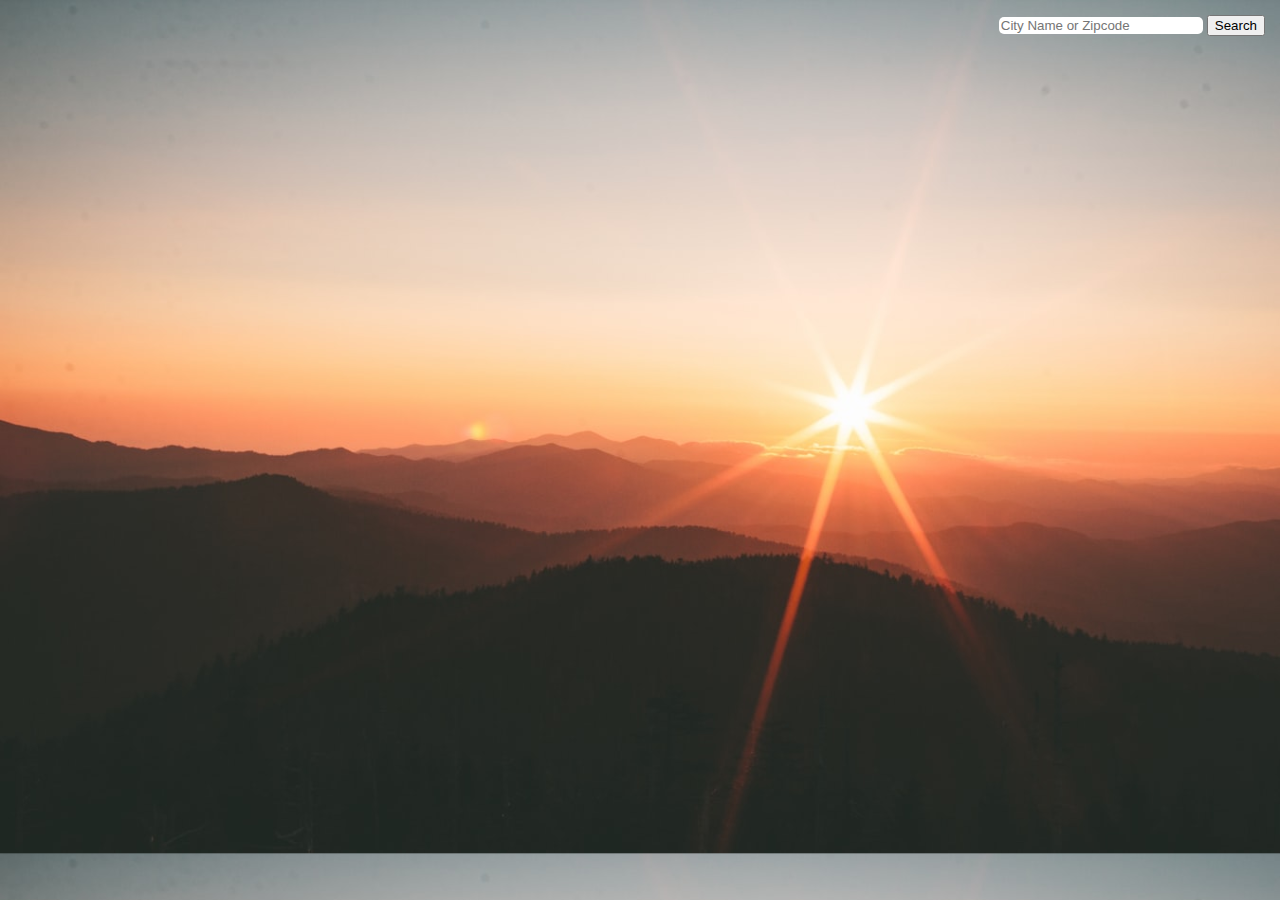
<file: WithJS/index.html>
<!DOCTYPE html>
<html lang="en">
<head>
    <meta charset="UTF-8">
    <meta name="viewport" content="width=device-width, initial-scale=1.0">
    <title>Weather</title>
    <link rel="stylesheet" href="style.css">
    
</head>
<body>
    <div id="searchContainer">
        <input type="text" placeholder="City Name or Zipcode" id="searchInput">
        <button class="searchControl" id="searchBtn">Search</button>
    </div>
    <div id="weatherContainer">
        <div id="weatherDescription">
            <h1 id="cityHeader"></h1>
            <div id="weatherMain">
                <div id="temperature"></div>
                <div id="weatherDescriptionHeader"></div>
                <div><img id="documentIconImg"></div>
            </div>
            <hr>
            <div id="windSpeed" class="bottomDetails"></div>
            <div id="humidity" class="bottomDetails"></div>
        </div>
    </div>
    <script src="script.js"></script>
</body>
</html>
</file>
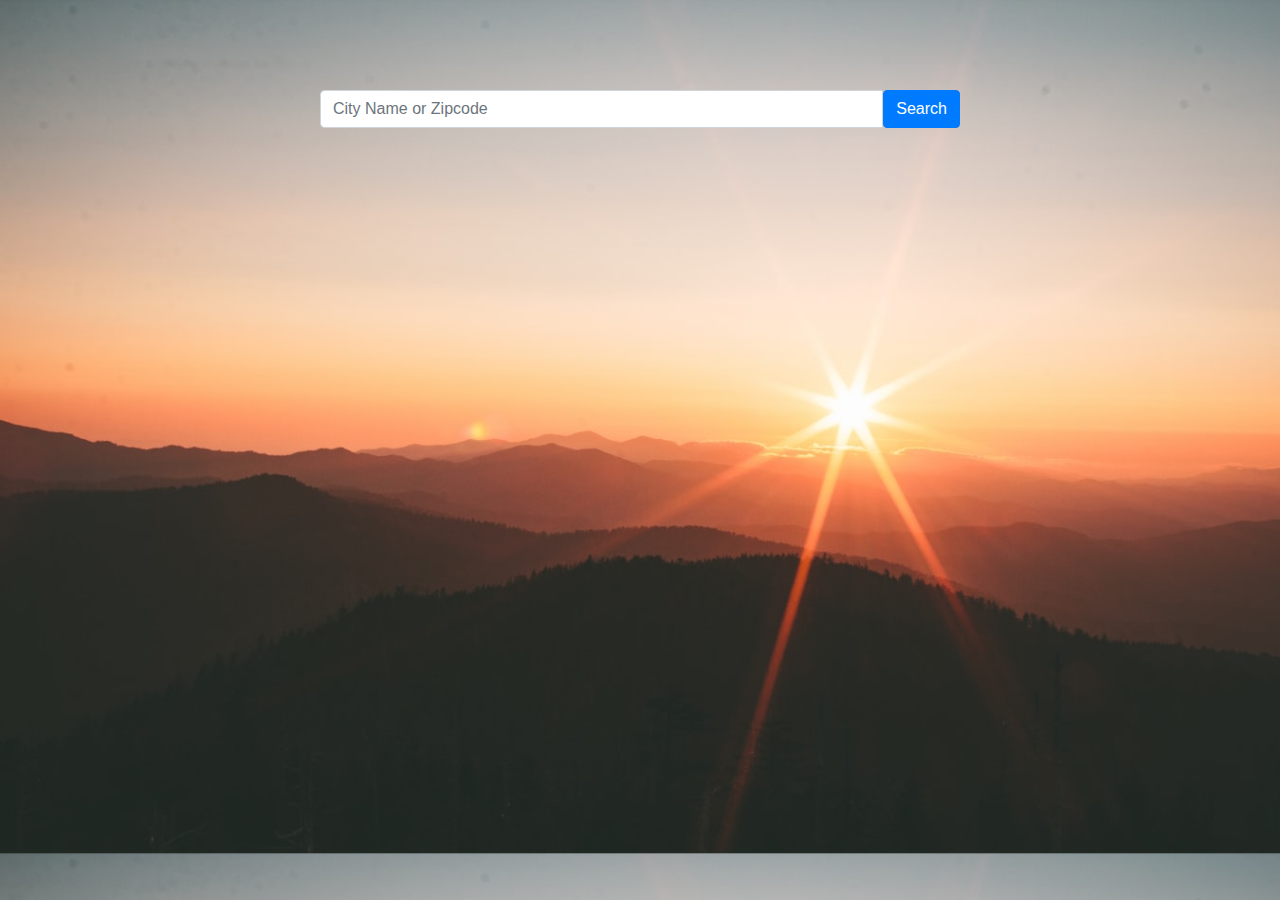
<file: WithJQ/weather.html>
<!DOCTYPE html>
<html lang="en">
<head>
    <meta charset="UTF-8">
    <meta name="viewport" content="width=device-width, initial-scale=1.0">
    <title>Weather</title>
    <link rel="stylesheet" href="style.css">
    <!-- AJAX -->
    <script src='https://code.jquery.com/jquery-3.1.1.min.js'></script>
    <!-- JS, Popper.js, and jQuery -->
    <script src="https://cdn.jsdelivr.net/npm/popper.js@1.16.1/dist/umd/popper.min.js" integrity="sha384-9/reFTGAW83EW2RDu2S0VKaIzap3H66lZH81PoYlFhbGU+6BZp6G7niu735Sk7lN" crossorigin="anonymous"></script>
    <script src="https://stackpath.bootstrapcdn.com/bootstrap/4.5.2/js/bootstrap.min.js" integrity="sha384-B4gt1jrGC7Jh4AgTPSdUtOBvfO8shuf57BaghqFfPlYxofvL8/KUEfYiJOMMV+rV" crossorigin="anonymous"></script>
    <!-- CSS only -->
    <link rel="stylesheet" href="https://stackpath.bootstrapcdn.com/bootstrap/4.5.2/css/bootstrap.min.css" integrity="sha384-JcKb8q3iqJ61gNV9KGb8thSsNjpSL0n8PARn9HuZOnIxN0hoP+VmmDGMN5t9UJ0Z" crossorigin="anonymous">
</head>
<body>

    <div id="searchContainer">
        <form action="">
            <div class="input-group">
                <input id="searchInput" class="form-control" name="place" type="text" placeholder="City Name or Zipcode">
                <div class="input-group-btn">
                    <button id="searchBtn" class="btn btn-primary" type="submit">Search</button>
                </div>
            </div>
        </form>
    </div> 
    <div id="errorMessage" class="alert alert-danger alert-dismissible fade show" role="alert">
        <strong>Location not found!</strong> Please enter a new location.
        <button type="button" class="close" data-dismiss="alert" aria-label="Close">
          <span aria-hidden="true">&times;</span>
        </button>
      </div>
    <div id="weatherContainer">
        <div id="weatherDescription">
            <h1 id="cityHeader"></h1>
            <div id="weatherMain">
                <div id="temperature"></div>
                <div id="weatherDescriptionHeader"></div>
                <div><img id="documentIconImg"></div>
            </div>
            <hr>
            <div id="windSpeed" class="bottomDetails"></div>
            <div id="humidity" class="bottomDetails"></div>
        </div>
    </div>
    <script src="script.js"></script>
</body>
</html>
</file>
<file: WithJS/style.css>
body {
    background-image: url('../images/default.jpeg');
    background-size: cover;
    background-repeat: none;
    color: white !important;
    text-shadow: 2px 2px 1px black;
}

#searchContainer {
    padding: 15px;
    position: absolute;
    right: 0;
    top: 0;
}

#searchContainer input {
    width: 200px;
    border-radius: 5px;
    border: none;
}

#weatherContainer {
    box-shadow: 1px 1px 5px black;
    padding: 50px;
    border-radius: 10px;
    position: absolute;
    visibility: hidden;
}

#weatherContainer h1 {
    margin: 5px;
    font-size: 42px;
}

#weatherMain {
    display: block;
}

#weatherMain div {
    display: inline-block;
}

#weatherDescriptionHeader, #temperature {
    font-size: 28px;
    vertical-align: 50%;
}

.bottomDetails {
    display: block;
    font-size: 24px;
    text-align: right;
}

hr {
    margin-top: 20px;
    margin-bottom: 30px;
}
</file>
<file: WithJQ/style.css>
body {
    background-image: url('../images/default.jpeg');
    background-size: cover;
    background-repeat: none;
}

#errorMessage {
    visibility: hidden;
}

#searchContainer {
    position: absolute;
    width: 50%;
    left: 25%;
    top: 10%;
}

#weatherContainer {
    box-shadow: 1px 1px 5px black;
    padding: 50px;
    border-radius: 10px;
    position: absolute;
    visibility: hidden;
    color: white !important;
    text-shadow: 2px 2px 1px black;
}

#weatherContainer h1 {
    margin: 5px;
    font-size: 42px;
}

#weatherMain {
    display: block;
}

#weatherMain div {
    display: inline-block;
}

#weatherMain img {
    vertical-align: baseline;
}
#weatherDescriptionHeader, #temperature {
    font-size: 28px;
    vertical-align: 50%;
}

.bottomDetails {
    display: block;
    font-size: 24px;
    text-align: right;
}

hr {
    margin-top: 20px;
    margin-bottom: 30px;
    border-top: 1px solid white !important;
}
</file>
